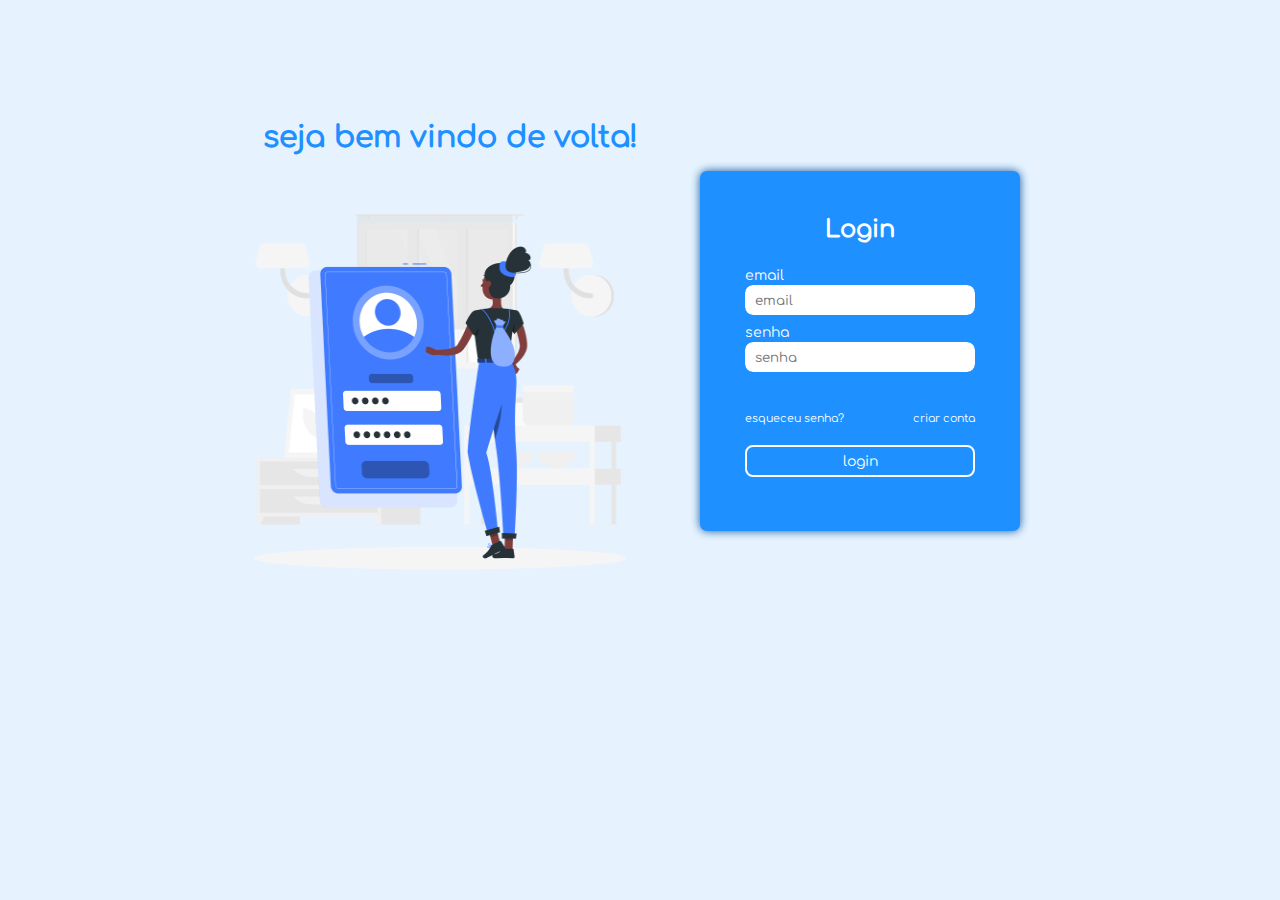
<file: pages/login.html>
<!DOCTYPE html>
<html lang="pt-br">
<head>
    <meta charset="UTF-8">
    <meta http-equiv="X-UA-Compatible" content="IE=edge">
    <meta name="viewport" content="width=device-width, initial-scale=1.0">
    <link rel="stylesheet" href="../css/login.css">
    <title>Login</title>
</head>
<body>

    <main>
        <section>
            <h1>seja bem vindo de volta!</h1>
            <img class="story" src="../img/story/login.png" alt="">
        </section>

        <form class="sec_login">
            <h2>Login</h2>

            <label for="email">email</label>
            <input type="email" name="email" id="email" placeholder="email" required>

            <label for="senha">senha</label>
            <input type="password" name="senha" id="senha" placeholder="senha" required>

            <div class="links">
                <a href="#">esqueceu senha?</a>
                <a href="signup.html">criar conta</a>
            </div>

            <button type="submit">login</button>
        </form>
    </main>
    
    <script src="../js/login.js"></script>

</body>
</html>
</file>
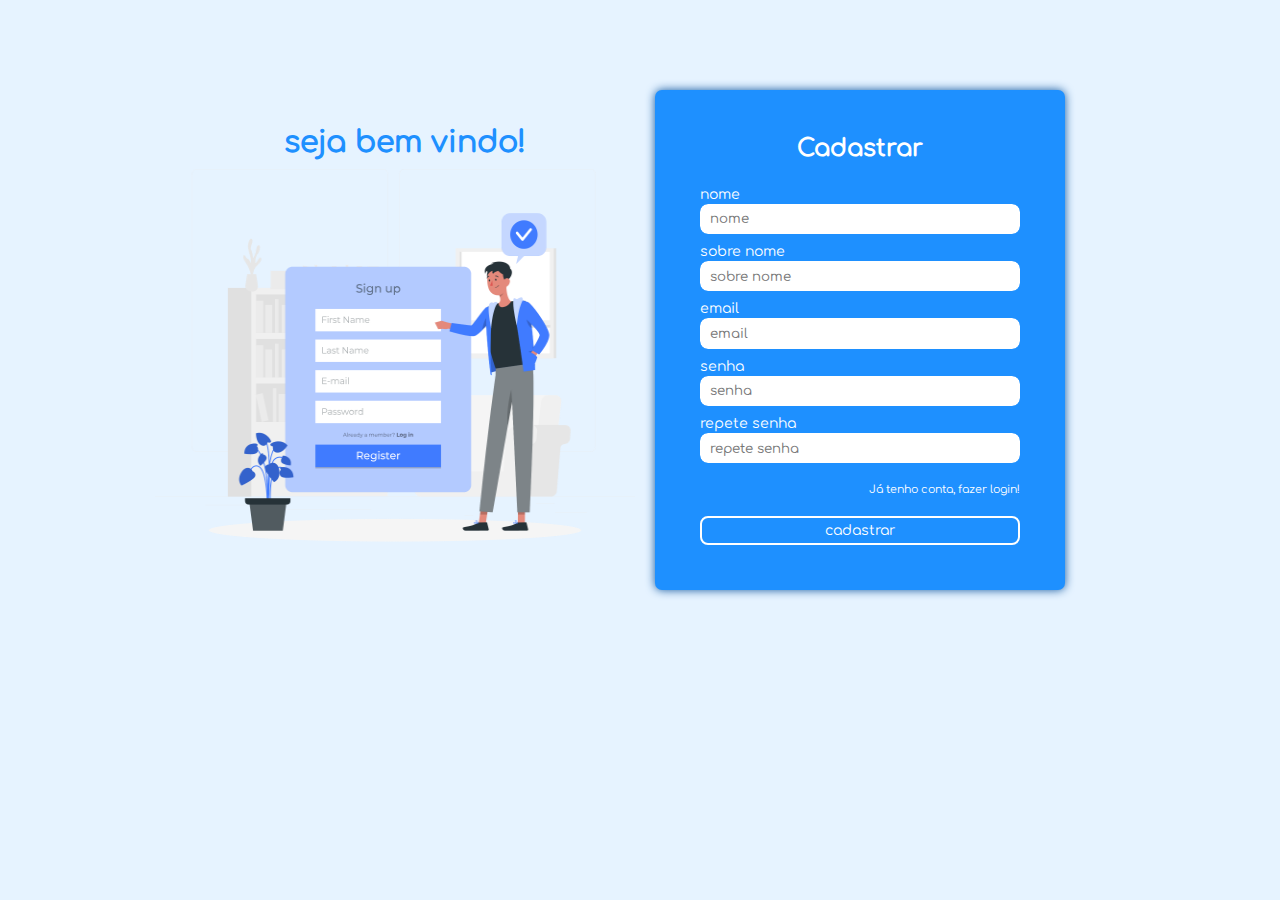
<file: pages/signup.html>
<!DOCTYPE html>
<html lang="pt-br">
<head>
    <meta charset="UTF-8">
    <meta http-equiv="X-UA-Compatible" content="IE=edge">
    <meta name="viewport" content="width=device-width, initial-scale=1.0">
    <link rel="stylesheet" href="../css/login.css">
    <link rel="stylesheet" href="../css/signup.css">
    <title>Cadastrar</title>
</head>
<body>

    <main>
        <section>
            <h1> seja bem vindo!</h1>
            <img class="story" src="../img/story/sign-up.png" alt="">
        </section>

        <form class="sec_login">
            <h2>Cadastrar</h2>

            <label for="nome">nome</label>
            <input type="text" name="nome" id="nome" placeholder="nome" required>

            <label for="sobrenome">sobre nome</label>
            <input type="text" name="sobrenome" id="sobrenome" placeholder="sobre nome" required>

            <label for="email">email</label>
            <input type="email" name="email" id="email" placeholder="email" required>

            <label for="senha">senha</label>
            <input type="password" name="senha" id="senha" placeholder="senha" required>

            <label for="resenha">repete senha</label>
            <input type="password" name="senha" id="resenha" placeholder="repete senha" required>

            <a href="login.html">Já tenho conta, fazer login!</a>

            <button type="submit">cadastrar</button>
        </form>
    </main>
    
    <script src="../js/login.js"></script>

</body>
</html>
</file>
<file: css/login.css>
* {
    box-sizing: border-box;
    margin: 0px;
    font-family: 'comfortaa';
}

@font-face {
    font-family: 'comfortaa';
    src: url('../font/confortaa.ttf') format('opentype'), url('../font/confortaa.ttf') format('truetype');
    font-weight: normal;
    font-style: normal;
}

body {
    background-color: #e6f3ff;
    display: flex;
    justify-content: center;
    align-items: center;
}

footer {
    display: flex;
    justify-content: center;
    align-items: center;
}

footer > a > img {
    width: 50px;
    height: 50px;
}

main {
    margin-top: 4%;
    display: flex;
    align-items: center;
    justify-content: center;
    margin-left: -60px;
    width: 90%;
    height: 600px;
}

h1 {
    color: #1e90ff;
    font-size: 30px;
    text-align: center;
    margin-top: 65px;
}

.story {
    background-color: transparent;
    width: 500px;
    height: 500px;
    padding-right: 20px;
    margin-top: -12px;
}

form {
    background-color: #1e90ff;
    display: flex;
    border-radius: 7px;
    flex-direction: column;
    padding: 45px;
    width: 320px;
    height: 360px;
    box-shadow: 0px 0px 10px #1359a0;
}

form > h2 {
    text-align: center;
    padding-bottom: 25px;
    font-weight: bold;
    color: #fff;
    font-family: 'comfortaa';
}

form > input {
    width: 100%;
    height: 30px;
    padding-left: 10px;
    border-radius: 8px;
    margin-bottom: 10px;
    outline: 1px solid #1e90ff;
    border: none;
}

label {
    margin-bottom: 2px;
    color: #fff;
    font-size: 14px;
    font-family: 'comfortaa';
}

::placeholder {
    font-family: 'comfortaa';
}

button {
    background-color: #1e90ff;
    width: 100%;
    height: 32px;
    margin-top: 5px;
    border: 2px solid #fff;
    font-family: 'comfortaa';
    font-size: 14px;
    color: #fff;
    border-radius: 8px;
}

button:hover {
    background-color: #fff;
    color: #1359a0;
    font-weight: 600;
}

.links {
    margin-top: 20px;
    display: flex;
    justify-content: space-between;
}

a {
    padding: 10px 0px 10px 0px;
    font-size: 11px;
    text-decoration: none;
    color: #fff;
    margin-bottom: 5px;
}
</file>
<file: css/signup.css>
main {
    width: 100%;
    height: 500px;
    margin-top: 7%;
}

form {
    background-color: #1e90ff;
    display: flex;
    border-radius: 7px;
    flex-direction: column;
    padding: 45px;
    width: 410px;
    height: 500px;
    box-shadow: 0px 0px 10px #1359a0;
}

form > input {
    height: 35px;
}

.story {
    margin-top: -45px;
    width: 500px;
    height: 500px;
    padding-right: 20px;
}

a{
    text-align: right;
}
</file>
